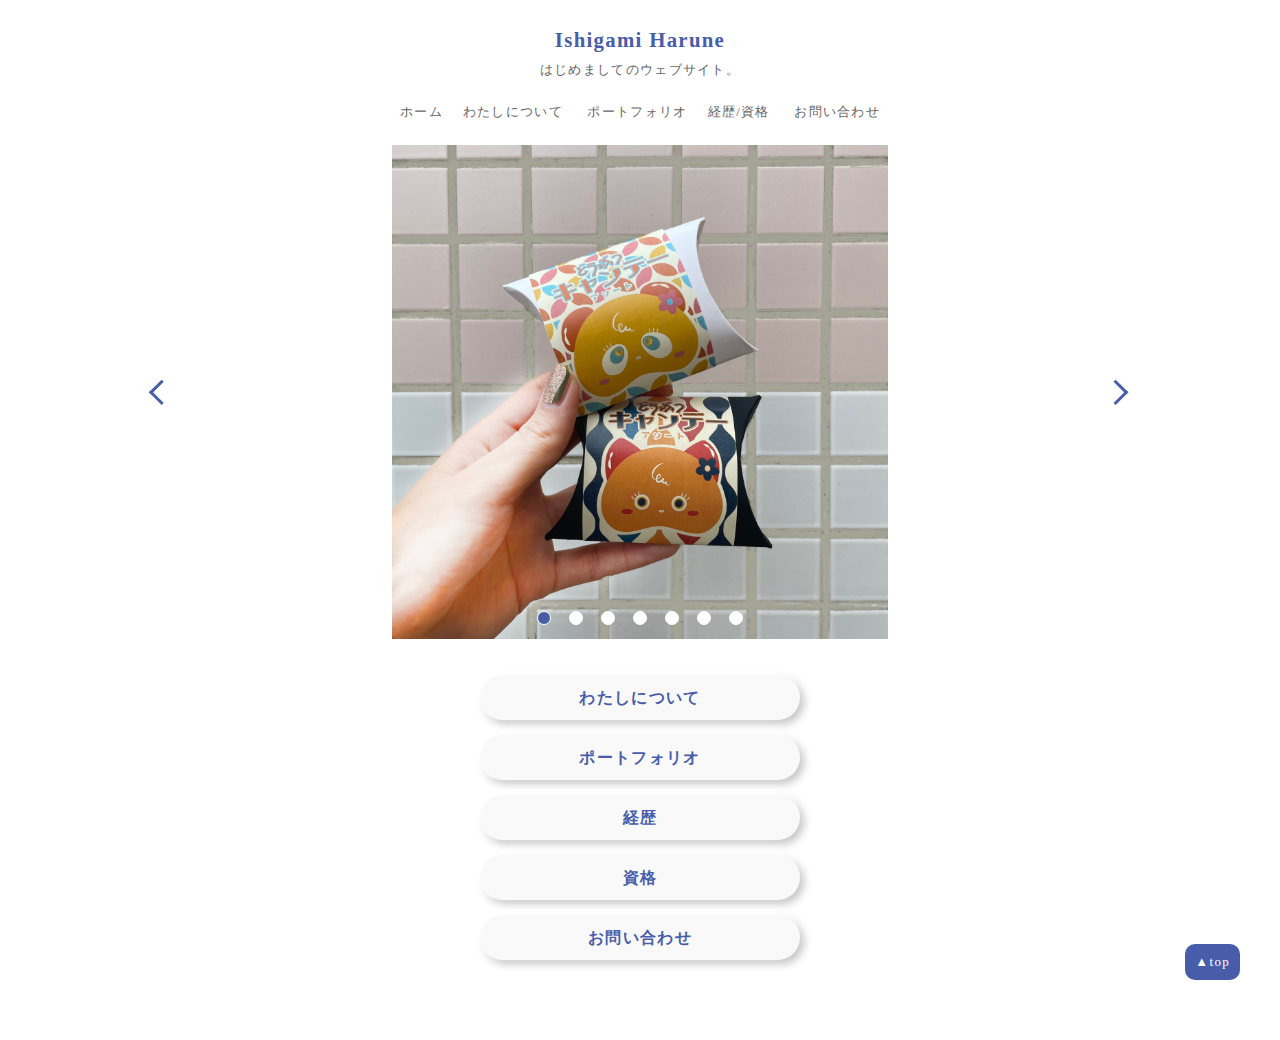
<file: index.html>
<!DOCTYPE html>
<html lang="ja">
	<head>
		<meta charset="UTF-8">
		<meta name="viewport" content="width=device-width, initial-scale=1.0">
		<meta name="description" content="石神春音のポートフォリオ">
		<meta name="keywords" content="石神, 春音, ishigami, harune, 石神ポートフォリオ, 石神春音ポートフォリオ">
		<title>Ishigami Harune － 石神 春音</title>
		<link rel="stylesheet" href="css/style.css" type="text/css">
		<link rel="stylesheet" href="css/button.css" type="text/css">
		<link rel="stylesheet" href="css/slide.css" type="text/css">
		<link rel="canonical" href="https://ishigamiharune.github.io/">
		<link rel="icon" href="img/favicon.png">
	</head>
	<meta name="google-site-verification" content="z9umrtdeXkp7aQ_zFIPyJ9ImeVJXWe53l_XboYgbOb0" />
	<body>
		<div id="loading">
			<p>Loading...</p>
			<div id="loading-screen"></div>
		</div>
		<div id="wrapper">
			<header>
				<div class="header-inner">
					<h1><a href="index.html">Ishigami Harune</a></h1>
					<p>はじめましてのウェブサイト。</p>
					<a href="#" id="open"><span id="open-icon"></span></a>
				</div>
				<div id="menu">
					<nav>
						<ul>
							<li><a href="index.html">ホーム</a>
							<li><a href="about.html">わたしについて</a></li>
							<li><a href="portfolio.html">ポートフォリオ</a>
							<li><span>経歴/資格</span>
								<ul class="sub-menu">
									<li><a href="career.html">経歴</a>
									<li><a href="skill.html">資格</a>
								</ul>
							</li>
							<li><a href="contact.html">お問い合わせ</a></li>
						</ul>
					</nav>
				</div>
			</header>
			<div id="contents">
				<div>
					<!-- スライドの外枠 -->
						<div class="slide-wrapper">
							<!-- スライド（コンテンツ） -->
							<div id="slide" class="slide">
								<div>
									<p><img src="img/slide01.jpg" alt=""></p>
								</div>
								<div>
									<p><img src="img/slide02.png" alt=""></p>
								</div>
								<div>
									<p><img src="img/slide03.jpg" alt=""></p>
								</div>
								<div>
									<p><img src="img/slide04.png" alt=""></p>
								</div>
								<div>
									<p><img src="img/slide05.jpg" alt=""></p>
								</div>
								<div>
									<p><img src="img/slide06.png" alt=""></p>
								</div>
								<div>
									<p><img src="img/slide07.jpg" alt=""></p>
								</div>
							</div>
							<!-- 左右のボタン -->
							<span id="prev" class="prev"></span>
							<span id="next" class="next"></span>
							<!-- インジケーター -->
							<ul class="indicator" id="indicator">
								<li class="list"></li>
								<li class="list"></li>
								<li class="list"></li>
								<li class="list"></li>
								<li class="list"></li>
								<li class="list"></li>
								<li class="list"></li>
							</ul>
						</div>	
				</div>
				<a href="about.html" class="buttonNeumorphism buttonRound">わたしについて</a>
				<a href="portfolio.html" class="buttonNeumorphism buttonRound">ポートフォリオ</a>
				<a href="career.html" class="buttonNeumorphism buttonRound">経歴</a>
				<a href="skill.html" class="buttonNeumorphism buttonRound">資格</a>
				<a href="contact.html" class="buttonNeumorphism buttonRound">お問い合わせ</a>
			</div>
   <footer>
     <div class="footer-inner">
        <a href="#" id="pagetop">▲top</a>
     </div>
	  </footer>
			<!-- jquery/js -->
			<script src="https://ajax.googleapis.com/ajax/libs/jquery/2.1.4/jquery.min.js"></script>
			<script src="js/loading.js"></script>
			<script src="js/slide.js"></script>
			<script src="js/jquery.toggle.js"></script>
			<script src="js/jquery.scroll.js"></script>
	</body>
</html>
</file>
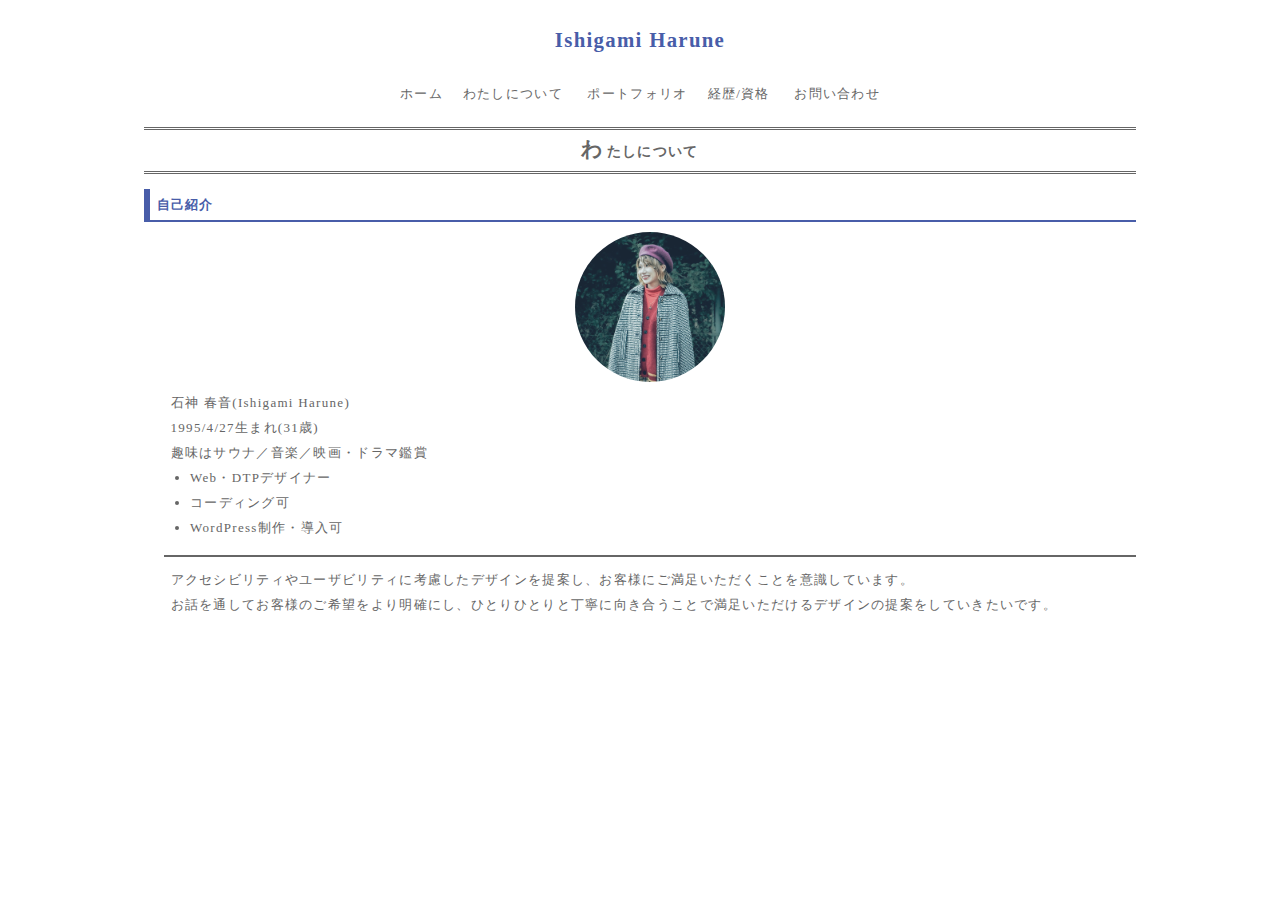
<file: about.html>
<!DOCTYPE html>
<html lang="ja">
	<head>
		<meta charset="UTF-8">
		<meta name="viewport" content="width=device-width, initial-scale=1.0">
		<meta name="keywords" content="石神, 春音, ishigami, harune, 石神ポートフォリオ, 石神春音ポートフォリオ">
		<title>Ishigami Harune － 石神 春音</title>
		<link rel="stylesheet" href="css/style.css" type="text/css">
		<link rel="icon" href="img/favicon.png">
		<style>
			img{
				width: 15rem;
				border-radius: 50%;
				filter: contrast(80%);
			}
		</style>
	</head>
	<body>
		<div id="wrapper">
			<header>
				<div class="header-inner">
					<h1><a href="index.html">Ishigami Harune</a></h1>
					<a href="#" id="open"><span id="open-icon"></span></a>
				</div>

				<div id="menu">
					<nav>
						<ul>
							<li><a href="index.html">ホーム</a>
      							<li><a href="about.html">わたしについて</a></li>
							<li><a href="portfolio.html">ポートフォリオ</a>
							<li><span>経歴/資格</span>
								<ul class="sub-menu">
									<li><a href="career.html">経歴</a>
									<li><a href="skill.html">資格</a>
								</ul>
							</li>
							<li><a href="contact.html">お問い合わせ</a></li>
						</ul>
					</nav>
				</div>
			</header>

			<div id="contents">
				<h2>わたしについて</h2>
				<h3>自己紹介</h3>
				<div class="indent">
					<div style="text-align:center">
						<img src="img/prf.jpg" alt="">
					</div>
					<p>
						石神 春音(Ishigami Harune)<br>
						1995/4/27生まれ(<span id="age"></span>歳)<br>
							<p>
								趣味はサウナ／音楽／映画・ドラマ鑑賞
								</p>
						<ul>
							<li>Web・DTPデザイナー</li>
							<li>コーディング可</li>
							<li>WordPress制作・導入可</li>
						</ul>
					</p>
				</div>

				<div class="txt"> </div>
				<div class="indent">
					<p>
						アクセシビリティやユーザビリティに考慮したデザインを提案し、お客様にご満足いただくことを意識しています。<br>
						お話を通してお客様のご希望をより明確にし、ひとりひとりと丁寧に向き合うことで満足いただけるデザインの提案をしていきたいです。
					</p>
				</div>
			</div>

			<footer>
				<div class="footer-inner">
				<a href="#" id="pagetop">▲top</a></div>
			</footer>
		</div>

		<!-- jquery -->
		<script src="https://ajax.googleapis.com/ajax/libs/jquery/2.1.4/jquery.min.js"></script>
		<script src="js/jquery.toggle.js"></script>
		<script src="js/jquery.scroll.js"></script>

		<!-- js -->
		<script src="js/age.js"></script>
	</body>
</html>
</file>
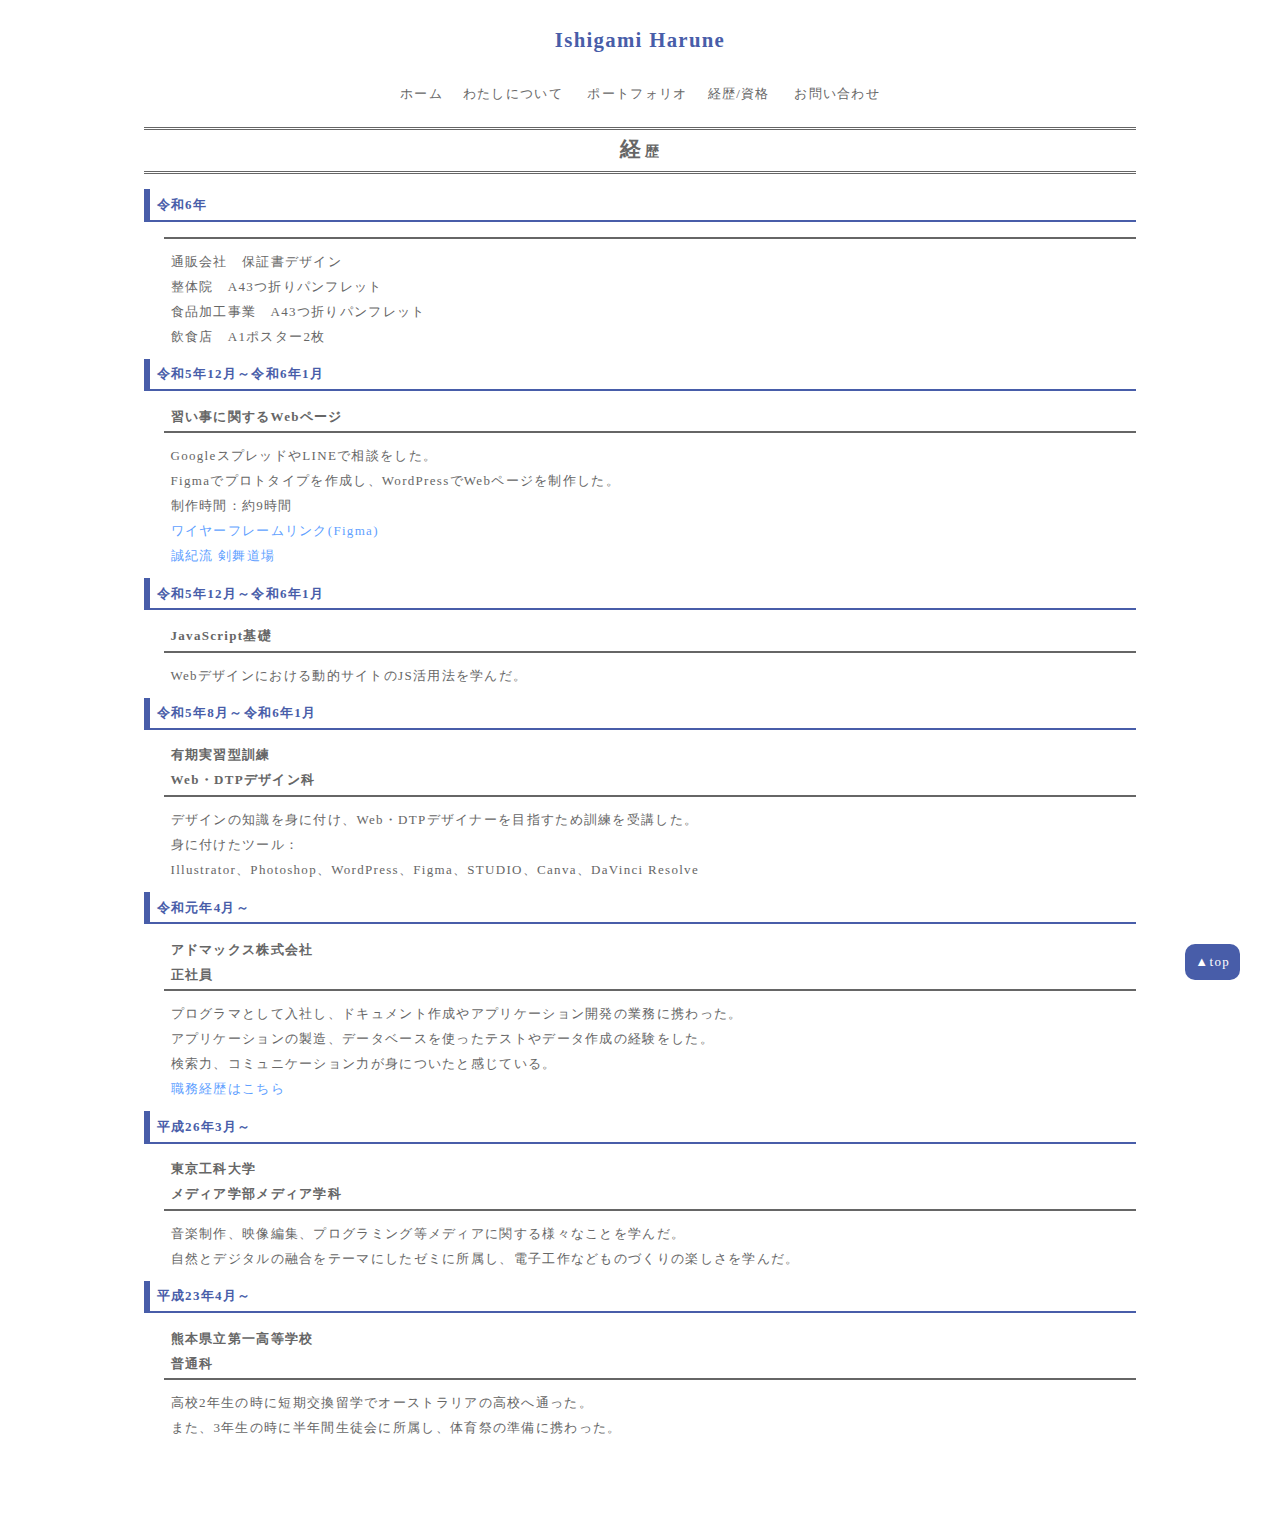
<file: career.html>
<!DOCTYPE html>
<html lang="ja">
	<head>
		<meta charset="UTF-8">
		<meta name="viewport" content="width=device-width, initial-scale=1.0">
		<meta name="keywords" content="石神, 春音, ishigami, harune, 石神ポートフォリオ, 石神春音ポートフォリオ">
		<title>Ishigami Harune － 石神 春音</title>
		<link rel="stylesheet" href="css/style.css" type="text/css">
                <link rel="icon" href="img/favicon.png">
	</head>
	<body>
        <div id="wrapper">
            <header>
                <div class="header-inner">
                    <h1><a href="index.html">Ishigami Harune</a></h1>
                    <a href="#" id="open"><span id="open-icon"></span></a>
                </div>

                <div id="menu">
                    <nav>
                        <ul>
                            <li><a href="index.html">ホーム</a>
                            <li><a href="about.html">わたしについて</a></li>
                            <li><a href="portfolio.html">ポートフォリオ</a>
                            <li><span>経歴/資格</span>
                                <ul class="sub-menu">
                                    <li><a href="career.html">経歴</a>
                                    <li><a href="skill.html">資格</a>
                                </ul>
                            </li>
        		<li><a href="contact.html">お問い合わせ</a></li>
                        </ul>
                    </nav>
                </div>
            </header>

            <div id="contents">
		<h2>経歴</h2>
                
                <h3>令和6年</h3>
                <div class="txt"></div>
		<div class="indent">
                    <p>
                        通販会社　保証書デザイン<br>
                        整体院　A43つ折りパンフレット<br>
                        食品加工事業　A43つ折りパンフレット<br>
                        飲食店　A1ポスター2枚
		    </p>
                </div>

		<h3>令和5年12月～令和6年1月</h3>
                <div class="txt">習い事に関するWebページ</div>
		<div class="indent">
                    <p>
                    GoogleスプレッドやLINEで相談をした。<br>
                    Figmaでプロトタイプを作成し、WordPressでWebページを制作した。<br> 
                    制作時間：約9時間<br>
                    <a href="https://www.figma.com/file/s1SXy2gMFmb9sUIq9Yfaom/%E5%89%A3%E8%88%9E%E3%83%97%E3%83%AD%E3%82%B8%E3%82%A7%E3%82%AF%E3%83%88?type=design&node-id=0%3A1&mode=design&t=SCEYk7UTz4VTywrc-1" target="_blank">ワイヤーフレームリンク(Figma)</a><br>
                <a href="http://seikiryu.cloudfree.jp/kenbu/" target="_blank">誠紀流 剣舞道場</a>
		    </p>
                </div>
                
                <h3>令和5年12月～令和6年1月</h3>
                <div class="txt">JavaScript基礎</div>
		<div class="indent">
                    <p>
                        Webデザインにおける動的サイトのJS活用法を学んだ。
		    </p>
                </div>

		<h3>令和5年8月～令和6年1月</h3>
                <div class="txt">有期実習型訓練<br>
                Web・DTPデザイン科</div>
		<div class="indent">
			<p>
			デザインの知識を身に付け、Web・DTPデザイナーを目指すため訓練を受講した。<br>
			身に付けたツール：<br>
			Illustrator、Photoshop、WordPress、Figma、STUDIO、Canva、DaVinci Resolve
			</p>
                </div>

		<h3>令和元年4月～</h3>
                <div class="txt">アドマックス株式会社<br>
                正社員</div>
                <div class="indent">
                    <p>
                    プログラマとして入社し、ドキュメント作成やアプリケーション開発の業務に携わった。<br>
			アプリケーションの製造、データベースを使ったテストやデータ作成の経験をした。<br>
			    検索力、コミュニケーション力が身についたと感じている。<br>
                    <a href="jobCareer.html">職務経歴はこちら</a>
                    </p>
                </div>
		    
		<h3>平成26年3月～</h3>
                <div class="txt">東京工科大学<br>
                メディア学部メディア学科</div>
		<div class="indent">
                    <p>
                   	音楽制作、映像編集、プログラミング等メディアに関する様々なことを学んだ。<br>
			自然とデジタルの融合をテーマにしたゼミに所属し、電子工作などものづくりの楽しさを学んだ。
                    </p>
                </div>
		    
		<h3>平成23年4月～</h3>
                <div class="txt">熊本県立第一高等学校<br>
                普通科</div>
                <div class="indent">
                    <p>
                   	高校2年生の時に短期交換留学でオーストラリアの高校へ通った。<br>
			    また、3年生の時に半年間生徒会に所属し、体育祭の準備に携わった。<br>
                    </p>
                </div>
		    
            </div>

            <footer>
                <div class="footer-inner">
                    <a href="#" id="pagetop">▲top</a>
                </div>
            </footer>
        </div>

		<!-- jquery/js -->
		<script src="https://ajax.googleapis.com/ajax/libs/jquery/2.1.4/jquery.min.js"></script>
		<script src="js/jquery.toggle.js"></script>
		<script src="js/jquery.scroll.js"></script>
    </body>
</html>
</file>
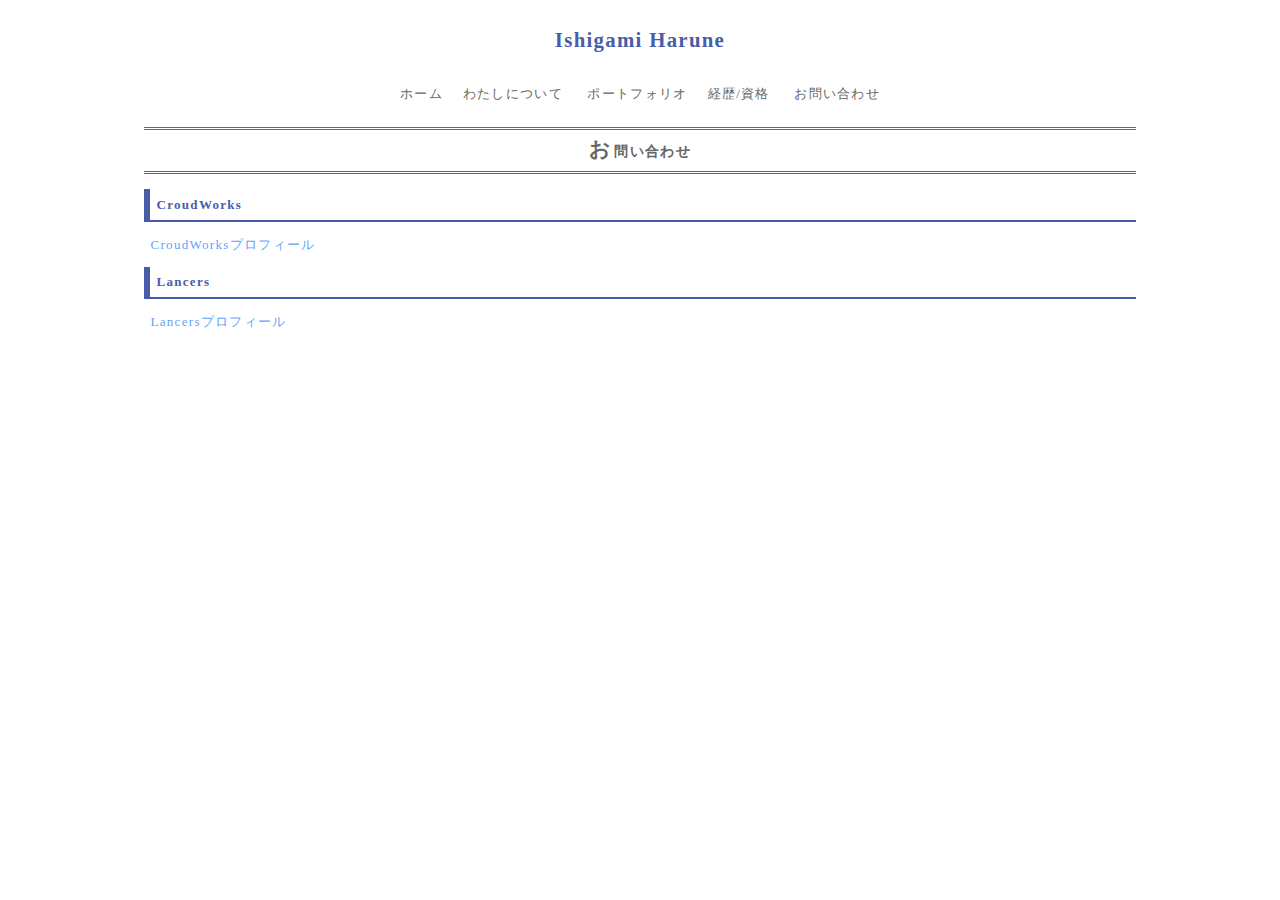
<file: contact.html>
<!DOCTYPE html>
<html lang="ja">
	<head>
		<meta charset="UTF-8">
		<meta name="viewport" content="width=device-width, initial-scale=1.0">
		<meta name="keywords" content="石神, 春音, ishigami, harune, 石神ポートフォリオ, 石神春音ポートフォリオ">
		<title>Ishigami Harune － 石神 春音</title>
		<link rel="stylesheet" href="css/style.css" type="text/css">
			 <link rel="icon" href="img/favicon.png">
	</head>
	<body>
		<div id="wrapper">
			<header>
				<div class="header-inner">
					<h1><a href="index.html">Ishigami Harune</a></h1>
					<a href="#" id="open"><span id="open-icon"></span></a>
				</div>

				<div id="menu">
					<nav>
						<ul>
							<li><a href="index.html">ホーム</a>
      							<li><a href="about.html">わたしについて</a></li>
							<li><a href="portfolio.html">ポートフォリオ</a>
							<li><span>経歴/資格</span>
								<ul class="sub-menu">
									<li><a href="career.html">経歴</a>
									<li><a href="skill.html">資格</a>
								</ul>
							</li>
							<li><a href="contact.html">お問い合わせ</a></li>
						</ul>
					</nav>
				</div>
			</header>

			<div id="contents">
				<h2>お問い合わせ</h2>
				<h3>CroudWorks</h3>
				<p><a href="https://crowdworks.jp/public/employees/5654433" target="_blank">CroudWorksプロフィール</a></p>
				<h3>Lancers</h3>
				<p><a href="https://www.lancers.jp/profile/Harune_I" target="_blank">Lancersプロフィール</a></p>
			</div>

			<footer>
				<div class="footer-inner">
				<a href="#" id="pagetop">▲top</a></div>
			</footer>
		</div>

		<!-- jquery/js -->
		<script src="https://ajax.googleapis.com/ajax/libs/jquery/2.1.4/jquery.min.js"></script>
		<script src="js/jquery.toggle.js"></script>
		<script src="js/jquery.scroll.js"></script>
	</body>
</html>
</file>
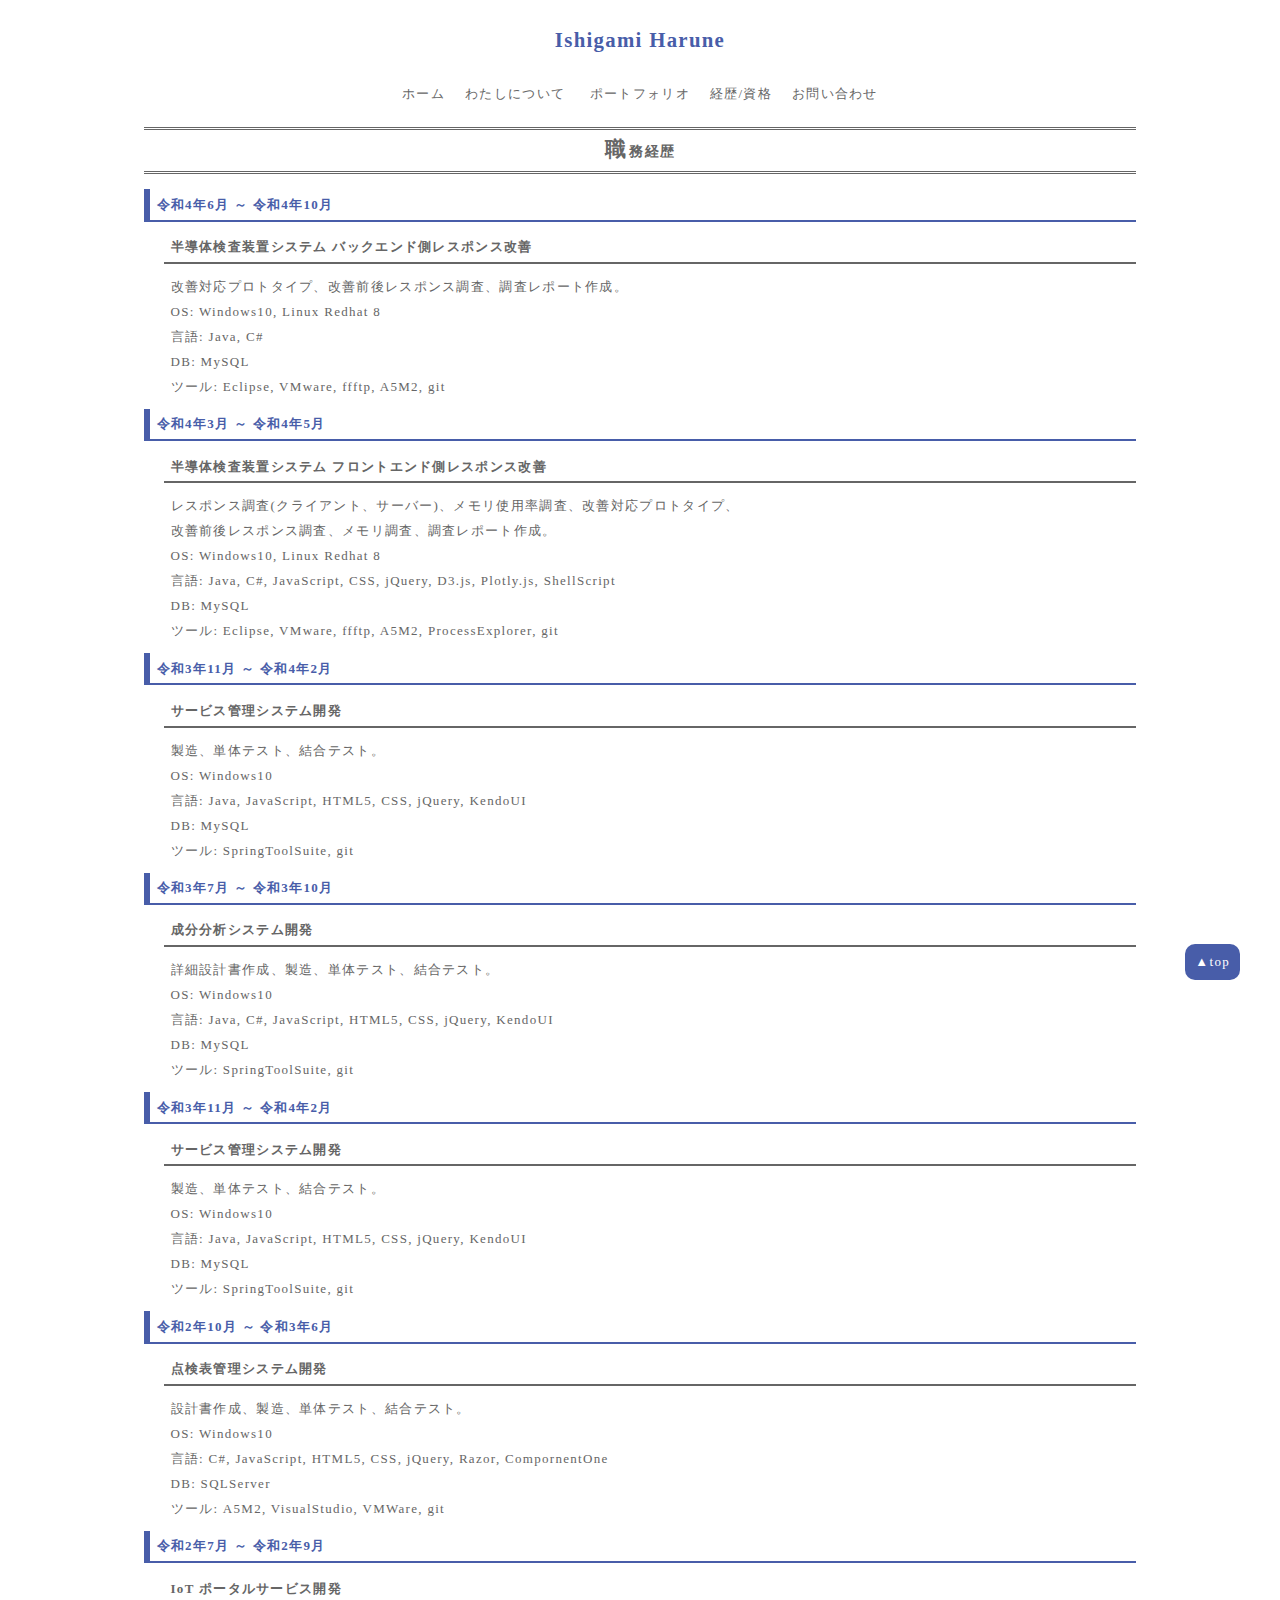
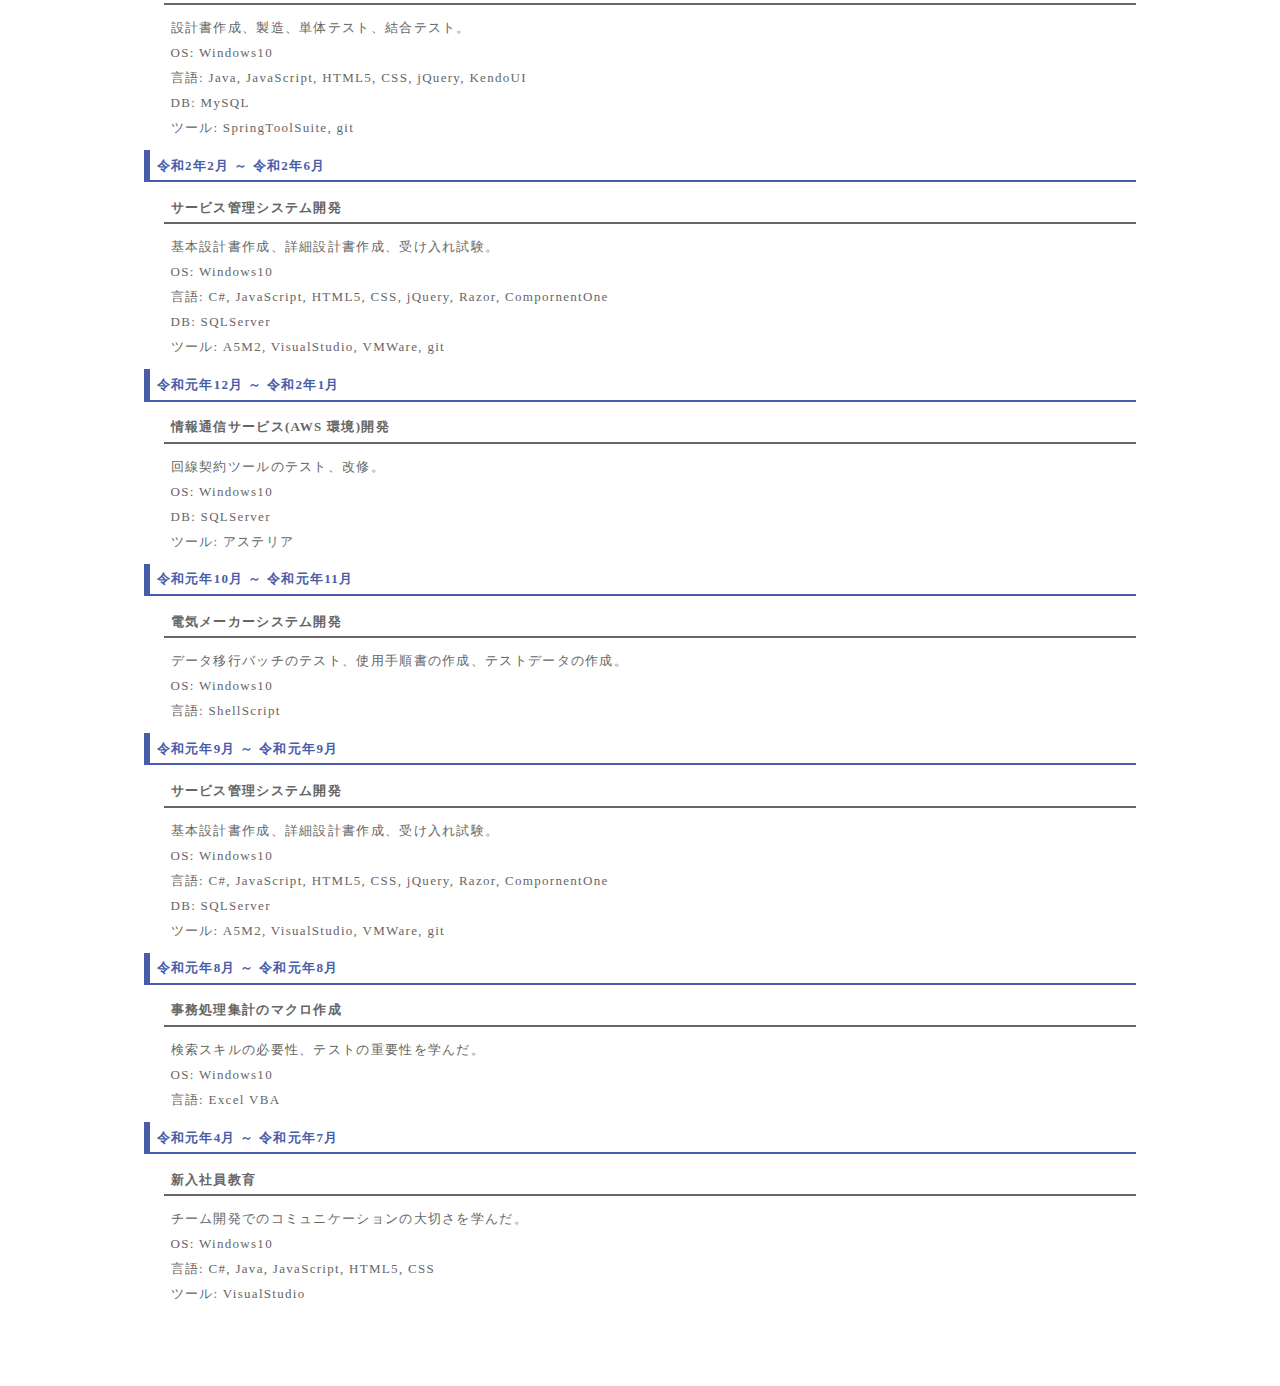
<file: jobCareer.html>
<!DOCTYPE html>
<html lang="ja">
	<head>
		<meta charset="UTF-8">
		<meta name="viewport" content="width=device-width, initial-scale=1.0">
		<meta name="keywords" content="石神, 春音, ishigami, harune, 石神ポートフォリオ, 石神春音ポートフォリオ">
		<title>Ishigami Harune － 石神 春音</title>
		<link rel="stylesheet" href="css/style.css" type="text/css">
                 <link rel="icon" href="img/favicon.png">
	</head>
	<body>
        <div id="wrapper">
            <header>
                <div class="header-inner">
                    <h1><a href="index.html">Ishigami Harune</a></h1>
                    <a href="#" id="open"><span id="open-icon"></span></a>
                </div>

                <div id="menu">
                    <nav>
                        <ul>
                            <li><a href="index.html">ホーム</a>
                            <li><a href="about.html">わたしについて</a></li>
                            <li><a href="portfolio.html">ポートフォリオ</a>
                            <li><span>経歴/資格</span>
                                <ul class="sub-menu">
                                    <li><a href="career.html">経歴</a>
                                    <li><a href="skill.html">資格</a>
                                </ul>
                            <li><a href="contact.html">お問い合わせ</a></li>
                        </ul>
                    </nav>
                </div>
            </header>

            <div id="contents">
				<h2>職務経歴</h2>
<h3>令和4年6月 ～ 令和4年10月</h3>
<div class="txt">半導体検査装置システム バックエンド側レスポンス改善</div>
<div class="indent">
    <p>
        改善対応プロトタイプ、改善前後レスポンス調査、調査レポート作成。<br>
        OS: Windows10, Linux Redhat 8<br>
        言語: Java, C#<br>
        DB: MySQL<br>
        ツール: Eclipse, VMware, ffftp, A5M2, git
    </p>
</div>

<h3>令和4年3月 ～ 令和4年5月</h3>
<div class="txt">半導体検査装置システム フロントエンド側レスポンス改善</div>
<div class="indent">
    <p>
        レスポンス調査(クライアント、サーバー)、メモリ使用率調査、改善対応プロトタイプ、<br>
        改善前後レスポンス調査、メモリ調査、調査レポート作成。<br>
        OS: Windows10, Linux Redhat 8<br>
        言語: Java, C#, JavaScript, CSS, jQuery, D3.js, Plotly.js, ShellScript<br>
        DB: MySQL<br>
        ツール: Eclipse, VMware, ffftp, A5M2, ProcessExplorer, git
    </p>
</div>

<h3>令和3年11月 ～ 令和4年2月</h3>
<div class="txt">サービス管理システム開発</div>
<div class="indent">
    <p>
        製造、単体テスト、結合テスト。<br>
        OS: Windows10<br>
        言語: Java, JavaScript, HTML5, CSS, jQuery, KendoUI<br>
        DB: MySQL<br>
        ツール: SpringToolSuite, git
    </p>
</div>

<h3>令和3年7月 ～ 令和3年10月</h3>
<div class="txt">成分分析システム開発</div>
<div class="indent">
    <p>
        詳細設計書作成、製造、単体テスト、結合テスト。<br>
        OS: Windows10<br>
        言語: Java, C#, JavaScript, HTML5, CSS, jQuery, KendoUI<br>
        DB: MySQL<br>
        ツール: SpringToolSuite, git
    </p>
</div>

<h3>令和3年11月 ～ 令和4年2月</h3>
<div class="txt">サービス管理システム開発</div>
<div class="indent">
    <p>
        製造、単体テスト、結合テスト。<br>
        OS: Windows10<br>
        言語: Java, JavaScript, HTML5, CSS, jQuery, KendoUI<br>
        DB: MySQL<br>
        ツール: SpringToolSuite, git
    </p>
</div>

<h3>令和2年10月 ～ 令和3年6月</h3>
<div class="txt">点検表管理システム開発</div>
<div class="indent">
    <p>
        設計書作成、製造、単体テスト、結合テスト。<br>
        OS: Windows10<br>
        言語: C#, JavaScript, HTML5, CSS, jQuery, Razor, CompornentOne<br>
        DB: SQLServer<br>
        ツール: A5M2, VisualStudio, VMWare, git
    </p>
</div>

<h3>令和2年7月 ～ 令和2年9月</h3>
<div class="txt">IoT ポータルサービス開発</div>
<div class="indent">
    <p>
        設計書作成、製造、単体テスト、結合テスト。<br>
        OS: Windows10<br>
        言語: Java, JavaScript, HTML5, CSS, jQuery, KendoUI<br>
        DB: MySQL<br>
        ツール: SpringToolSuite, git
    </p>
</div>

<h3>令和2年2月 ～ 令和2年6月</h3>
<div class="txt">サービス管理システム開発</div>
<div class="indent">
    <p>
        基本設計書作成、詳細設計書作成、受け入れ試験。<br>
        OS: Windows10<br>
        言語: C#, JavaScript, HTML5, CSS, jQuery, Razor, CompornentOne<br>
        DB: SQLServer<br>
        ツール: A5M2, VisualStudio, VMWare, git
    </p>
</div>

<h3>令和元年12月 ～ 令和2年1月</h3>
<div class="txt">情報通信サービス(AWS 環境)開発</div>
<div class="indent">
    <p>
        回線契約ツールのテスト、改修。<br>
        OS: Windows10<br>
        DB: SQLServer<br>
        ツール: アステリア
    </p>
</div>

<h3>令和元年10月 ～ 令和元年11月</h3>
<div class="txt">電気メーカーシステム開発</div>
<div class="indent">
    <p>
        データ移行バッチのテスト、使用手順書の作成、テストデータの作成。<br>
        OS: Windows10<br>
        言語: ShellScript
    </p>
</div>

<h3>令和元年9月 ～ 令和元年9月</h3>
<div class="txt">サービス管理システム開発</div>
<div class="indent">
    <p>
        基本設計書作成、詳細設計書作成、受け入れ試験。<br>
        OS: Windows10<br>
        言語: C#, JavaScript, HTML5, CSS, jQuery, Razor, CompornentOne<br>
        DB: SQLServer<br>
        ツール: A5M2, VisualStudio, VMWare, git
    </p>
</div>

<h3>令和元年8月 ～ 令和元年8月</h3>
<div class="txt">事務処理集計のマクロ作成</div>
<div class="indent">
    <p>
        検索スキルの必要性、テストの重要性を学んだ。<br>
        OS: Windows10<br>
        言語: Excel VBA
    </p>
</div>

<h3>令和元年4月 ～ 令和元年7月</h3>
<div class="txt">新入社員教育</div>
<div class="indent">
    <p>
        チーム開発でのコミュニケーションの大切さを学んだ。<br>
        OS: Windows10<br>
        言語: C#, Java, JavaScript, HTML5, CSS<br>
        ツール: VisualStudio
    </p>
</div>



 </div>
            <footer>
                <div class="footer-inner">
                    <a href="#" id="pagetop">▲top</a>
                </div>
            </footer>
        </div>

		<!-- jquery/js -->
		<script src="https://ajax.googleapis.com/ajax/libs/jquery/2.1.4/jquery.min.js"></script>
		<script src="js/jquery.toggle.js"></script>
		<script src="js/jquery.scroll.js"></script>
    </body>
</html>
</file>
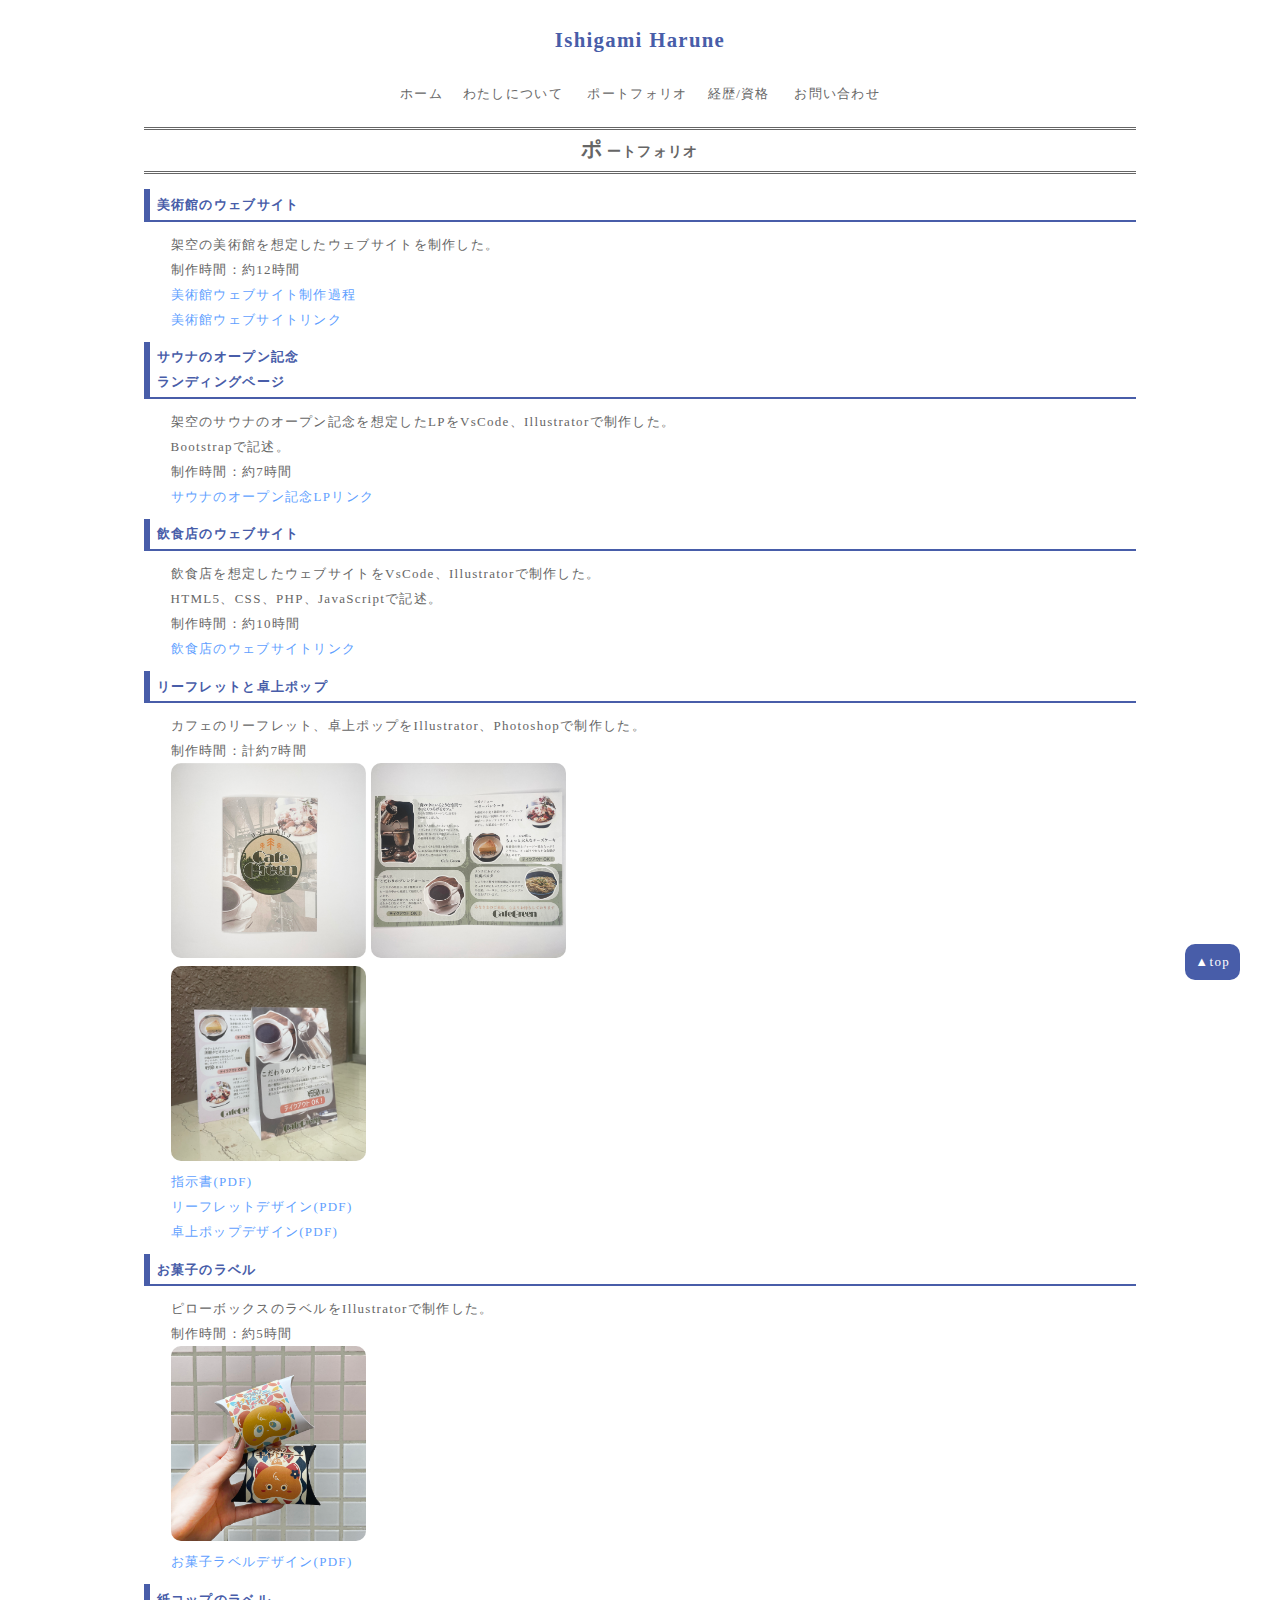
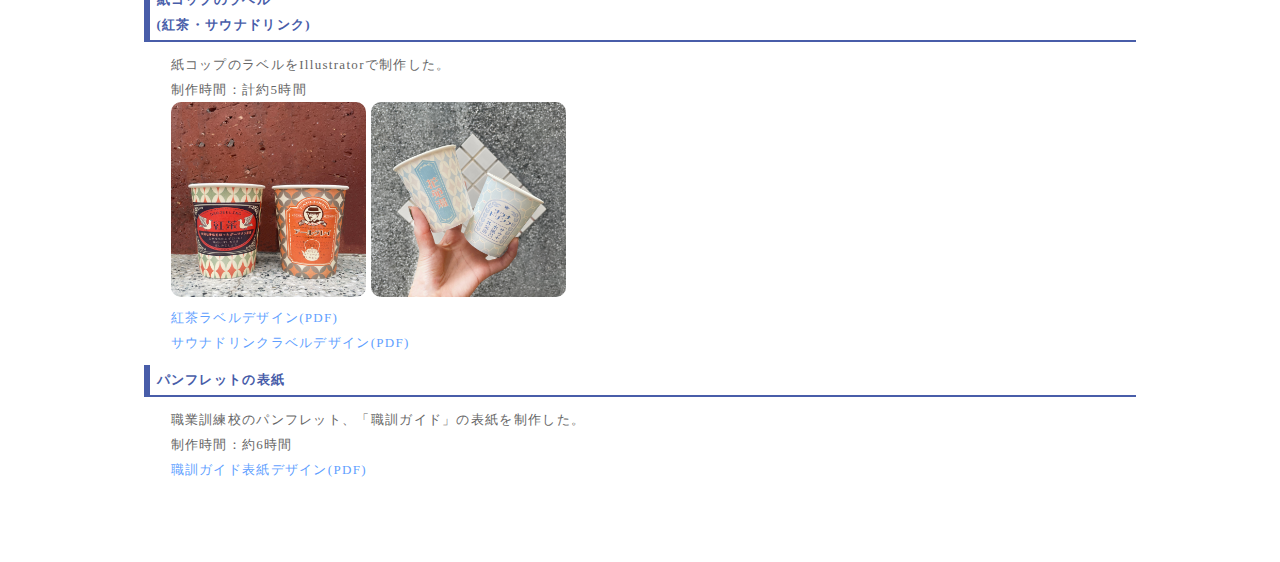
<file: portfolio.html>
<!DOCTYPE html>
<html lang="ja">
	<head>
		<meta charset="UTF-8">
		<meta name="viewport" content="width=device-width, initial-scale=1.0">
		<meta name="keywords" content="石神, 春音, ishigami, harune, 石神ポートフォリオ, 石神春音ポートフォリオ">
		<title>Ishigami Harune － 石神 春音</title>
		<link rel="stylesheet" href="css/style.css" type="text/css">
		<link rel="icon" href="img/favicon.png">
		<style>
			img{
				width: 15em;
				margin-right:0.5rem;
				border-radius: 10px;
			}
		</style>
	</head>
	<body>
		<div id="wrapper">
			<header>
				<div class="header-inner">
					<h1><a href="index.html">Ishigami Harune</a></h1>
					<a href="#" id="open"><span id="open-icon"></span></a>
				</div>
				<div id="menu">
					<nav>
						<ul>
							<li><a href="index.html">ホーム</a>
							<li><a href="about.html">わたしについて</a></li>
							<li><a href="portfolio.html">ポートフォリオ</a>
							<li><span>経歴/資格</span>
								<ul class="sub-menu">
									<li><a href="career.html">経歴</a>
									<li><a href="skill.html">資格</a>
								</ul>
							</li>
							<li><a href="contact.html">お問い合わせ</a></li>
						</ul>
					</nav>
				</div>
			</header>

			<div id="contents">
				<h2>ポートフォリオ</h2>
				
				<h3>美術館のウェブサイト</h3>
				<div class="indent">
					<p>
					架空の美術館を想定したウェブサイトを制作した。<br>
					制作時間：約12時間
					</p>
					<p>
						<a href="portfolioArtMuseum.html">美術館ウェブサイト制作過程</a><br>
						<a href="https://ishigamiharune.github.io/artmuseumsite/" target="_blank">美術館ウェブサイトリンク</a>
					</p>
				</div>
				
				<h3>サウナのオープン記念<br>ランディングページ</h3>
				<div class="indent">
					<p>
					架空のサウナのオープン記念を想定したLPをVsCode、Illustratorで制作した。<br>
					Bootstrapで記述。<br>
					制作時間：約7時間<br>
					</p>
					<p>
						<a href="https://ishigamiharune.github.io/saunaLP/" target="_blank">サウナのオープン記念LPリンク</a>
					</p>
				</div>

				<h3>飲食店のウェブサイト</h3>
				<div class="indent">
					<p>
					飲食店を想定したウェブサイトをVsCode、Illustratorで制作した。<br>
					HTML5、CSS、PHP、JavaScriptで記述。<br>
					制作時間：約10時間<br>
					</p>
					<p>
						<a href="https://ishigamiharune.github.io/cafesite/" target="_blank">飲食店のウェブサイトリンク</a>
						<!-- 						http://haruneko.starfree.jp/ -->
					</p>
				</div>
				
				<h3>リーフレットと卓上ポップ</h3>
				<div class="indent">
					<p>
					カフェのリーフレット、卓上ポップをIllustrator、Photoshopで制作した。<br>
					制作時間：計約7時間
					</p>
					<p>
						<img src="img/leaf1.jpg" alt=""><img src="img/leaf2.jpg" alt="">
					</p>
					<p>
						<img src="img/cafepop.JPG" alt="">
					</p>
					<p>
						<a href="pdf/shijisyo.pdf" target="_blank">指示書(PDF)</a><br>
						<a href="pdf/cafeleaflet.pdf" target="_blank">リーフレットデザイン(PDF)</a><br>
						<a href="pdf/takujoupop.pdf" target="_blank">卓上ポップデザイン(PDF)</a><br>
					</p>
				</div>
				
				<h3>お菓子のラベル</h3>
				<div class="indent">
					<p>
					ピローボックスのラベルをIllustratorで制作した。<br>
					制作時間：約5時間
					</p>
					<p>
						<img src="img/candy.jpg" alt="">
					</p>
					<p>
						<a href="pdf/candy.pdf" target="_blank">お菓子ラベルデザイン(PDF)</a><br>
					</p>
				</div>
				
				<h3>紙コップのラベル<br>(紅茶・サウナドリンク)</h3>
				<div class="indent">
					<p>
					紙コップのラベルをIllustratorで制作した。<br>
					制作時間：計約5時間
					</p>
					<p>
						<img src="img/tea.jpg" alt=""><img src="img/sauna.jpg" alt="">
					</p>
					<p>
						<a href="pdf/tea.pdf" target="_blank">紅茶ラベルデザイン(PDF)</a><br>
						<a href="pdf/sauna.pdf" target="_blank">サウナドリンクラベルデザイン(PDF)</a><br>
					</p>
				</div>
				
				<h3>パンフレットの表紙</h3>
				<div class="indent">
					<p>
					職業訓練校のパンフレット、「職訓ガイド」の表紙を制作した。<br>
					制作時間：約6時間
					</p>
					<p>
						<a href="pdf/shokkunguide.pdf" target="_blank">職訓ガイド表紙デザイン(PDF)</a><br>
					</p>
				</div>
				
			</div>

			<footer>
				<div class="footer-inner">
					<a href="#" id="pagetop">▲top</a>
				</div>
			</footer>
		</div>

		<!-- jquery/js -->
		<script src="https://ajax.googleapis.com/ajax/libs/jquery/2.1.4/jquery.min.js"></script>
		<script src="js/jquery.toggle.js"></script>
		<script src="js/jquery.scroll.js"></script>
	</body>
</html>
</file>
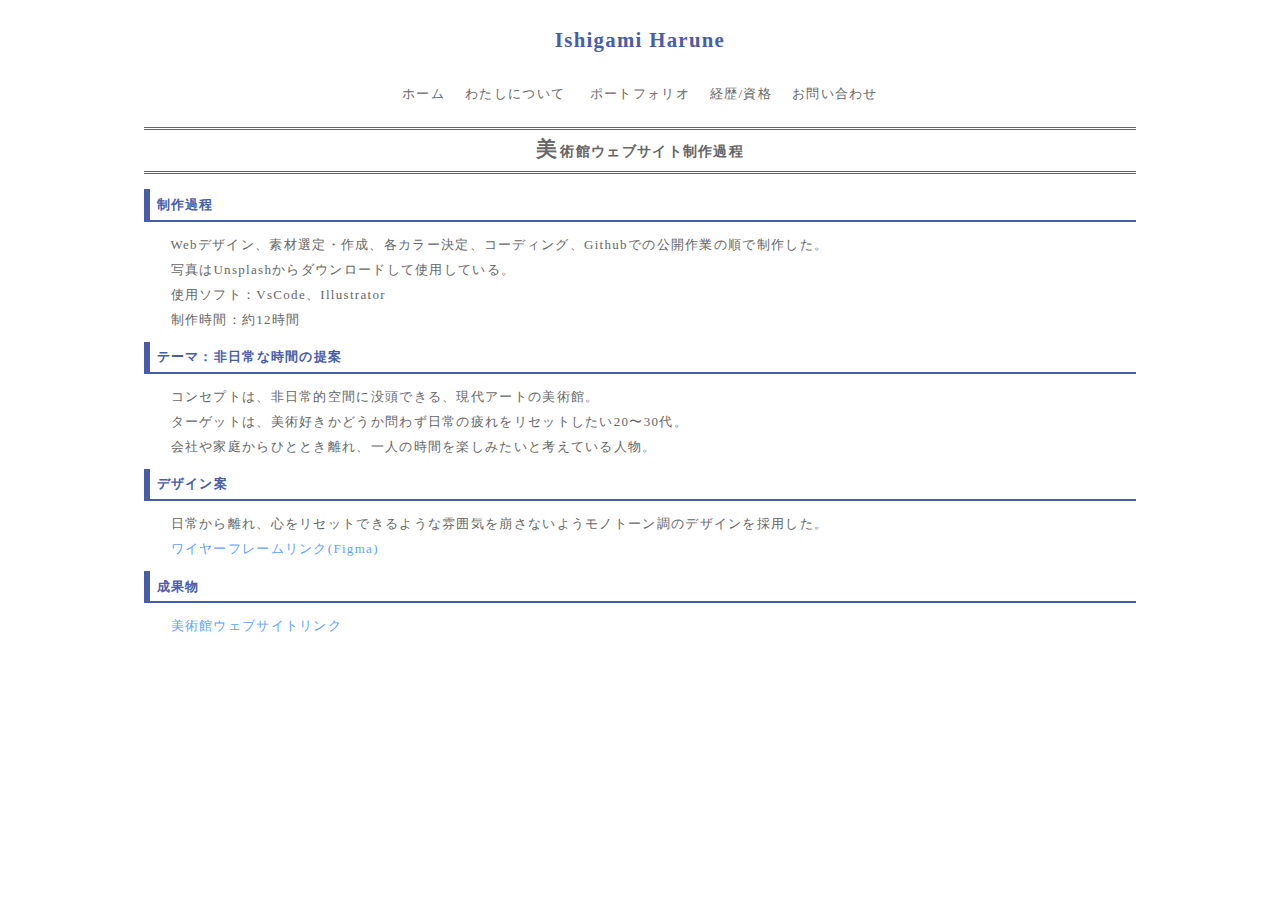
<file: portfolioArtMuseum.html>
<!DOCTYPE html>
<html lang="ja">
	<head>
		<meta charset="UTF-8">
		<meta name="viewport" content="width=device-width, initial-scale=1.0">
		<meta name="keywords" content="石神, 春音, ishigami, harune, 石神ポートフォリオ, 石神春音ポートフォリオ">
		<title>Ishigami Harune － 石神 春音</title>
		<link rel="stylesheet" href="css/style.css" type="text/css">
			 <link rel="icon" href="img/favicon.png">
	</head>
	<body>
		<div id="wrapper">
			<header>
				<div class="header-inner">
					<h1><a href="index.html">Ishigami Harune</a></h1>
					<a href="#" id="open"><span id="open-icon"></span></a>
				</div>

				<div id="menu">
					<nav>
						<ul>
							<li><a href="index.html">ホーム</a>
							<li><a href="about.html">わたしについて</a></li>
							<li><a href="portfolio.html">ポートフォリオ</a>
							<li><span>経歴/資格</span>
								<ul class="sub-menu">
									<li><a href="career.html">経歴</a>
									<li><a href="skill.html">資格</a>
								</ul>
							<li><a href="contact.html">お問い合わせ</a></li>
						</ul>
					</nav>
				</div>
			</header>

			<div id="contents">
				<h2>美術館ウェブサイト制作過程</h2>
				<h3>制作過程</h3>
				<div class="indent">
					<p>
						Webデザイン、素材選定・作成、各カラー決定、コーディング、Githubでの公開作業の順で制作した。<br>
						写真はUnsplashからダウンロードして使用している。<br>
						<!--モーダル部分はBootstrapで記述。<br>-->
						使用ソフト：VsCode、Illustrator<br>
						制作時間：約12時間
					</p>
				</div>
    <h3>テーマ：非日常な時間の提案</h3>
				<div class="indent">
					<p>
						コンセプトは、非日常的空間に没頭できる、現代アートの美術館。<br>
						ターゲットは、美術好きかどうか問わず日常の疲れをリセットしたい20〜30代。<br>
						会社や家庭からひととき離れ、一人の時間を楽しみたいと考えている人物。
					</p>
				</div>
   	<h3>デザイン案</h3>
				<div class="indent">
					<p>
						日常から離れ、心をリセットできるような雰囲気を崩さないようモノトーン調のデザインを採用した。<br>
					<a href="https://www.figma.com/file/dT0Gmm6lwZlqVLN7JcxPdd/ArtMuseum?type=design&node-id=0%3A1&mode=design&t=ymYcJPSGYnj2UjkU-1" target="_blank">ワイヤーフレームリンク(Figma)</a>
					</p>
				</div>
				<h3>成果物</h3>
				<div class="indent">
					<p>
					<a href="https://ishigamiharune.github.io/artmuseumsite/" target="_blank">美術館ウェブサイトリンク</a>
					</p>
				</div>
			</div>

			<footer>
				<div class="footer-inner">
					<a href="#" id="pagetop">▲top</a>
				</div>
			</footer>
		</div>

		<!-- jquery/js -->
		<script src="https://ajax.googleapis.com/ajax/libs/jquery/2.1.4/jquery.min.js"></script>
		<script src="js/jquery.toggle.js"></script>
		<script src="js/jquery.scroll.js"></script>
	</body>
</html>
</file>
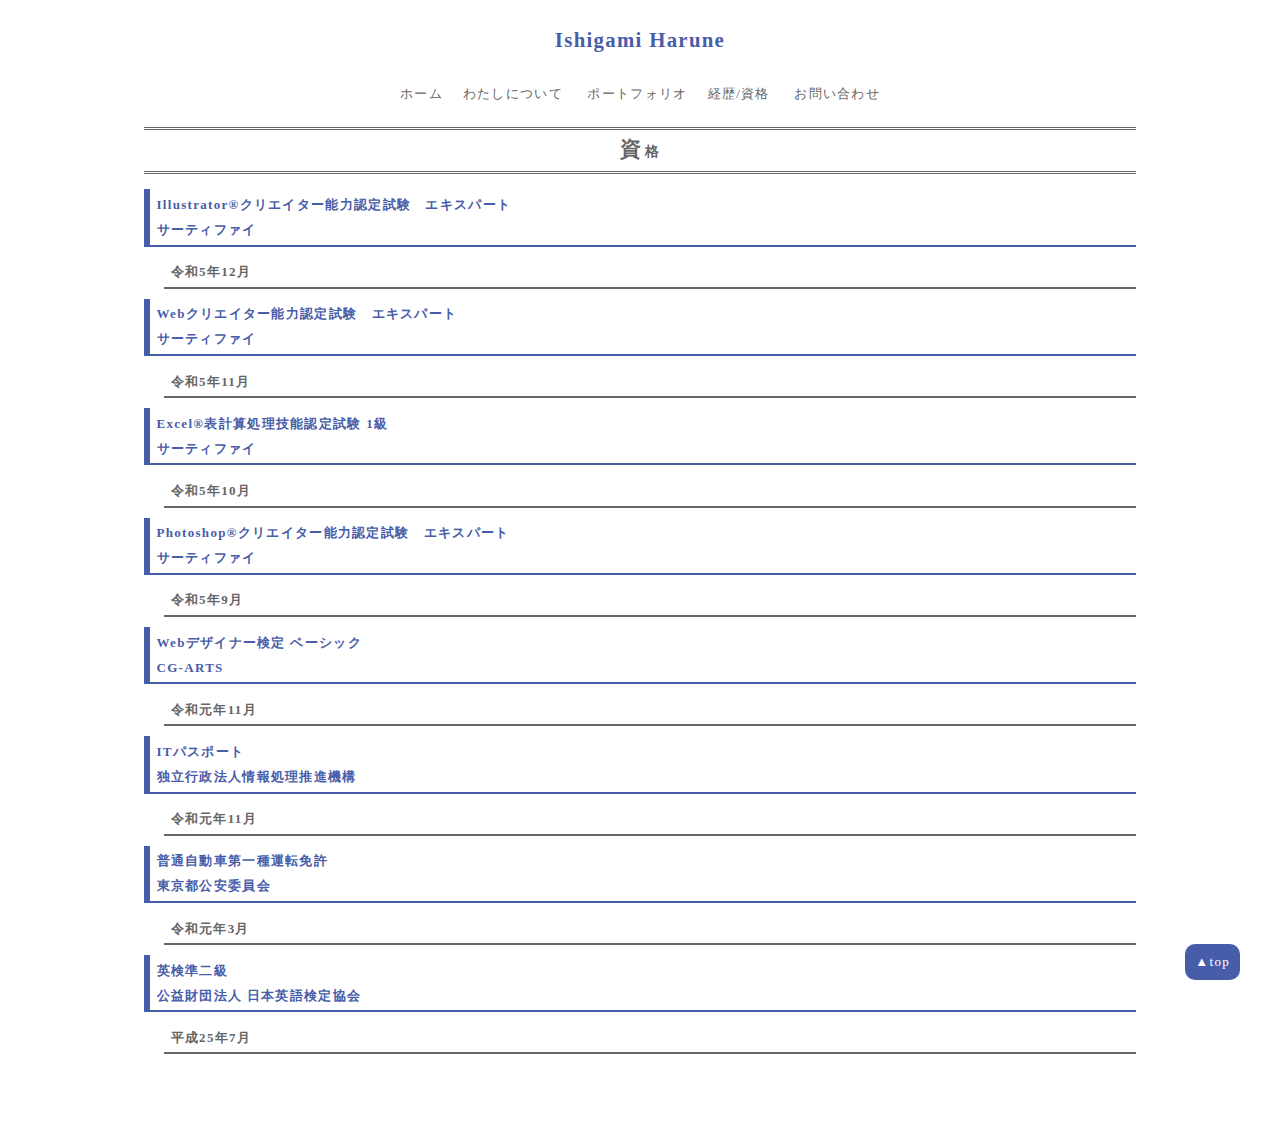
<file: skill.html>
<!DOCTYPE html>
<html lang="ja">
	<head>
		<meta charset="UTF-8">
		<meta name="viewport" content="width=device-width, initial-scale=1.0">
		<meta name="keywords" content="石神, 春音, ishigami, harune, 石神ポートフォリオ, 石神春音ポートフォリオ">
		<title>Ishigami Harune － 石神 春音</title>
		<link rel="stylesheet" href="css/style.css" type="text/css">
                <link rel="icon" href="img/favicon.png">
	</head>
	<body>
        <div id="wrapper">
            <header>
                <div class="header-inner">
                    <h1><a href="index.html">Ishigami Harune</a></h1>
                    <a href="#" id="open"><span id="open-icon"></span></a>
                </div>

                <div id="menu">
                    <nav>
                        <ul>
                            <li><a href="index.html">ホーム</a>
                            <li><a href="about.html">わたしについて</a></li>
                            <li><a href="portfolio.html">ポートフォリオ</a>
                            <li><span>経歴/資格</span>
                                <ul class="sub-menu">
                                    <li><a href="career.html">経歴</a>
                                    <li><a href="skill.html">資格</a>
                                </ul>
                            </li>
				<li><a href="contact.html">お問い合わせ</a></li>
                        </ul>
                    </nav>
                </div>
            </header>

            <div id="contents">
		<h2>資格</h2>

	    	<h3>Illustrator®クリエイター能力認定試験　エキスパート<br>
		サーティファイ</h3>
                <div class="txt">令和5年12月</div>

		<h3>Webクリエイター能力認定試験　エキスパート<br>
		サーティファイ</h3>
                <div class="txt">令和5年11月</div>

		<h3>Excel®表計算処理技能認定試験 1級<br>
		サーティファイ</h3>
                <div class="txt">令和5年10月</div>
                
		<h3>Photoshop®クリエイター能力認定試験　エキスパート<br>
		サーティファイ</h3>
                <div class="txt">令和5年9月</div>
                
		<h3>Webデザイナー検定 ベーシック<br>
		CG-ARTS</h3>
                <div class="txt">令和元年11月</div>

		<h3>ITパスポート<br>
		独立行政法人情報処理推進機構</h3>
                <div class="txt">令和元年11月</div>

		<h3>普通自動車第一種運転免許<br>
		東京都公安委員会</h3>
                <div class="txt">令和元年3月</div>
		    
		<h3>英検準二級<br>
		公益財団法人 日本英語検定協会</h3>
                <div class="txt">平成25年7月</div>

            </div>

            <footer>
                <div class="footer-inner">
                    <a href="#" id="pagetop">▲top</a>
                </div>
            </footer>

        </div>

		<!-- jquery -->
		<script src="https://ajax.googleapis.com/ajax/libs/jquery/2.1.4/jquery.min.js"></script>
		<script src="js/jquery.toggle.js"></script>
		<script src="js/jquery.scroll.js"></script>
    </body>
</html>
</file>
<file: css/style.css>
*{margin:0;padding:0}
div,h1,h2,h3,p,ul,li,td,footer,header,nav{box-sizing:border-box}
a{text-decoration:none;outline:none}

html{
font-size:62.5%
}
body{
    color:#666;/* 文字色 */
    font-size:1.3em;/* 文字の大きさ */
    font-family:Verdana,'Hiragino Kaku Gothic Pro';
    letter-spacing:.1em;
    text-align:center;
    overflow-y:scroll;
    
    background-position: 50% 5%;
}
a{
    color:#5f9fff;
    text-decoration:none; 
}
/*--------------------------------------------------------
基本
--------------------------------------------------------*/
#wrapper{
    padding:20px 20px 60px;
    text-align:left;
}
/*--------------------------------------------------------
ローディング
--------------------------------------------------------*/
#loading{
    background-color: #485da9E6;
    position:fixed;
    inset: 0;
    z-index: 9999;
    display: grid;
    place-items: center;
}
#loading-screen{
    background-color: #ffffffE6;
    position: fixed;
    inset: 0;
    z-index: 9998;
    translate: 0 100vh;
}
#loading p{
    font-size:2.5em;
    font-weight:bold;
    color: #fff;
}
/*--------------------------------------------------------
上(ヘッダー)
--------------------------------------------------------*/
header a{
    color:#485da9;
    text-decoration: none;
}
.header-inner{
    padding:10px 0;
}
/* header{
    background-color: #befad7;
} */
header div p{
    text-align: center;
}
header nav{
    text-align: center;
}
/*--------------------------------------------------------
メニュー
--------------------------------------------------------*/
#menu{
    margin:10px 0;
    line-height:1;
    width:100%
}
nav li{
    display:inline-block; /* 横並び */
    position:relative; /* サブメニュー表示位置の基準 */
    height:2em;line-height:2em; /* メニュー高さ */
}
nav li a,nav li span{
    color:#666;
    display:inline-block;
    padding:0 10px;
    text-decoration:none
}
nav li a:hover,nav li span:hover{
    background:#485da9;
    color:#fff;
    transition:.6s
}
/* サブメニュー */
.sub-menu{
    background:#485da9;
    position:absolute;
    width:180px; /* サブメニュー幅 */
    z-index:20
}
.sub-menu li{
    display:block; /* 横並びをリセット */
    visibility:hidden; /* 隠す */
    overflow:hidden; /* 隠す */
    height:0; /* 隠す */
    width:100%
}
.sub-menu li a{
    display:block;
    color:#fff;
}
.sub-menu li a:hover{
    background:#fff;
    color:#485da9;
}
nav li:hover .sub-menu li{
    visibility:visible;
    overflow:visible;
    height:3em;line-height:3em; /* サブメニュー高さ */
    transition: .5s
}
/* #open{display:none} */
/*--------------------------------------------------------
メイン
--------------------------------------------------------*/
#contents{
    margin: 20px 10%;
    line-height: 25px;
}
/*--------------------------------------------------------
ページ上部へのリンク
--------------------------------------------------------*/
#pagetop {
    background:#485da9;
    color:#fff;
    border-radius:10px;
    box-sizing:border-box;
    display:block;
    padding:10px;
    position:fixed;
    text-align:center;
    z-index:10
}
.pagetop{
margin: 10px 20px 10px 0px;
}

/*--------------------------------------------------------
見出し、枠、線
--------------------------------------------------------*/
h1{
    color:#485da9;
    font-size:1.6em;
    line-height:1;
    margin:0 0 0.5em 0;
    text-align: center;
}
h2{
    border-top:3px double;
    border-bottom:3px double;
    font-size:1.1em;
    padding:.5em .2em;
    text-align: center;
    margin: 0 200px 0;
    color: #666;
    margin: 15px 0px 15px;
}
h2:first-letter{
    font-size:1.5em;
    margin-right:.1em
}
h3{
    font-size: 1.1em;
    font-weight: bold;
    margin: 20px 74px 10px;
    color: #485da9;
    border-bottom: 2px solid;
    border-left:6px solid;
    padding:.2em .5em;
    margin: 10px 0px 10px;
    font-size: 13px;
}
dt{
    font-weight:700;
    margin:0px 0px 5px
}
dd{
    margin:0px 0px 5px 2em
}
.txt{
    font-weight: bold;
    color: #666;
    border-bottom: 2px solid;
    padding:.2em .5em;
    margin: 10px 0px 10px 20px;
    font-size: 13px;
}
.contents p{
    margin: 0 0 0 360px;
}
.contents{
    margin: 0 100px 0 100px;
}
.indent{
    margin: 0 0 0 20px;
}
.indent ul{
    margin-left: 2em;
}
p{
    padding-left: 0.5em;
    word-break: break-word;
}
/*--------------------------------------------------------
画像
--------------------------------------------------------*/
img{
    width:50%;
    pointer-events: none;
    -webkit-user-select:none;
    -moz-touch-callout:none;
    -moz-user-select:none;
    user-select:none;
    text-align: center;
    margin: auto;
}

@media screen and (max-width: 600px){
header{
    position: relative; /* メニュー表示位置の基準 */
}
h1{
    min-height:40px;
    padding:0 18px 0 0
}
/* メニュー */
#menu{
    background:#485da9; /* メニューの背景色 */
    margin:0;
    display:none;
    position:absolute; /* 表示位置固定 */
    left:0; /* headerを基準とした位置 */
    z-index:20;
}
nav li{
    display:block; /* 横並び解除 */
    height:auto;line-height:inherit; /* 高さリセット */
}
nav > ul > li+li:before{
    content:none
}
nav li a,nav li span{
    display:block;
    position:relative;
    padding:15px 20px;
    color: #fff;
}
.sub-menu li a {
    padding: 0;
}
/* nav li a:hover,nav li span:hover{
    background:#485da9;
    color:#fff;
    letter-spacing:1em
} */
/* サブメニュー */
.sub-menu{
    background:none;
    position:static;
    display:none; /* 隠す */
    width:100%;
    z-index:auto
}
.sub-menu li{
    display:inline-block;/* 一列ごとにするならここを削除 */
    visibility:visible; /* リセット */
    overflow:visible; /* リセット */
    height:auto; /* 高さリセット */
    width:50% /* 一列ごとにするならここを削除 */
}
.sub-menu li{ /* nav li:hover  */
    height:auto;
    line-height:inherit; /* 高さリセット */
}

 /* メニューを開くボタン */
#open{
    border:3px double #999;
    display:inline-block;
    position:absolute;
    top:0;right:0; /* headerを基準とした位置 */
    height:40px;width:40px;  /* 大きさ */
    /* z-index:30 */
}
#open-icon,#open-icon:before,#open-icon:after{
background:#999; /* 線の色 */
}
    #open-icon{display:block;margin:-1px 0 0 -10px;position:absolute;top:50%;left:50%;height:2px;width:20px}
    #open-icon:before,#open-icon:after{content:"";display:block;position:absolute;top:50%;left:0;height:2px;width:20px;transition:.3s}
    #open-icon:before{margin-top:-8px}
    #open-icon:after{margin-top:6px}
}
</file>
<file: css/button.css>
@charset "UTF-8";

/* ボタンのスタイル */
.buttonNeumorphism {
  display: flex;
  align-items: center;
  justify-content: center;
  aspect-ratio: 1;
  background-color: #ffffff;
  box-shadow: -4px -4px 8px #fff, 4px 4px 8px rgb(0 0 0 / 24%);
  margin: 15px auto 15px auto;
}

.buttonRound{
    width: 100%;
    max-width: 320px;
    height: 45px;
    font-family: sans-serif;
    font-size: 16px;
    font-weight: bold;
    text-align: center;
    border-radius: 32px;
    background-color: #f9f9f9;
    color: #485da9;
}

@media (any-hover: hover) {
  .buttonNeumorphism {
    transition: box-shadow 0.2s;
  }

  .buttonNeumorphism:hover {
    box-shadow: -2px -2px 4px #fff, 2px 2px 4px rgb(0 0 0 / 24%);
  }

  .buttonNeumorphism:active {
    background-color: #ebebeb;
    box-shadow: inset 4px 4px 8px rgb(0 0 0 / 16%);
  }
}
</file>
<file: css/slide.css>
*,body,ul {
  margin: 0;
  padding: 0;
}
p{
    padding-left:0;
}
li {
  list-style: none;
}
/* ↓ スライドの外枠 */
.slide-wrapper {
  width: 100%;
  height: 300px;
  position: relative;
  overflow: hidden;
  margin-bottom: 3rem;
}
/*  ↓ スライド（コンテンツ） */
.slide {
  width: 700%;
  height: 100%;
  display: flex;
  transition: all 0.3s;
}
.slide div {
  width: 33.33%;
  height: 100%;
  display: flex;
  text-align: center;
  justify-content: center;
  align-items: center;
  background-color: #fff;
}
.slide1 {
  transform: translateX(0);
}
.slide2 {
  transform: translateX(-14.3%);
}
.slide3 {
  transform: translateX(-28.6%);
}
.slide4 {
    transform: translateX(-42.9%);
}
.slide5 {
    transform: translateX(-57.2%);
}
.slide6 {
    transform: translateX(-71.5%);
}
.slide7 {
    transform: translateX(-85.8%);
}
.next {
  position: absolute;
  width: 15px;
  height: 15px;
  right: 5px;
  bottom: 50%;
  z-index: 10;
  cursor: pointer;
  border-top: solid 3px #485da9;
  border-right: solid 3px #485da9;
  -webkit-transform: rotate(45deg) translateY(50%);
  transform: rotate(45deg) translateY(50%);
}
.prev {
  position: absolute;
  width: 15px;
  height: 15px;
  left: 15px;
  bottom: 50%;
  z-index: 10;
  cursor: pointer;
  border-top: solid 3px #485da9;
  border-right: solid 3px #485da9;
  -webkit-transform: rotate(-135deg) translateY(-50%);
  transform: rotate(-135deg) translateY(-50%);
}
/* ↓ インジケーター */
.indicator {
  width: 100%;
  position: absolute;
  bottom: 20px;
  display: flex;
  column-gap: 18px;
  z-index: 10;
  justify-content: center;
  align-items: center;
}
.indicator li {
  width: 14px;
  height: 14px;
  border-radius: 50%;
  list-style: none;
  background-color: #fff;
  border: 1px #fff solid;
  cursor: pointer;
}
.indicator li:first-of-type {
  background-color: #485da9;
}

@media (min-width: 600px) {
   .slide-wrapper{
     height:500px;
   }
}
</file>
